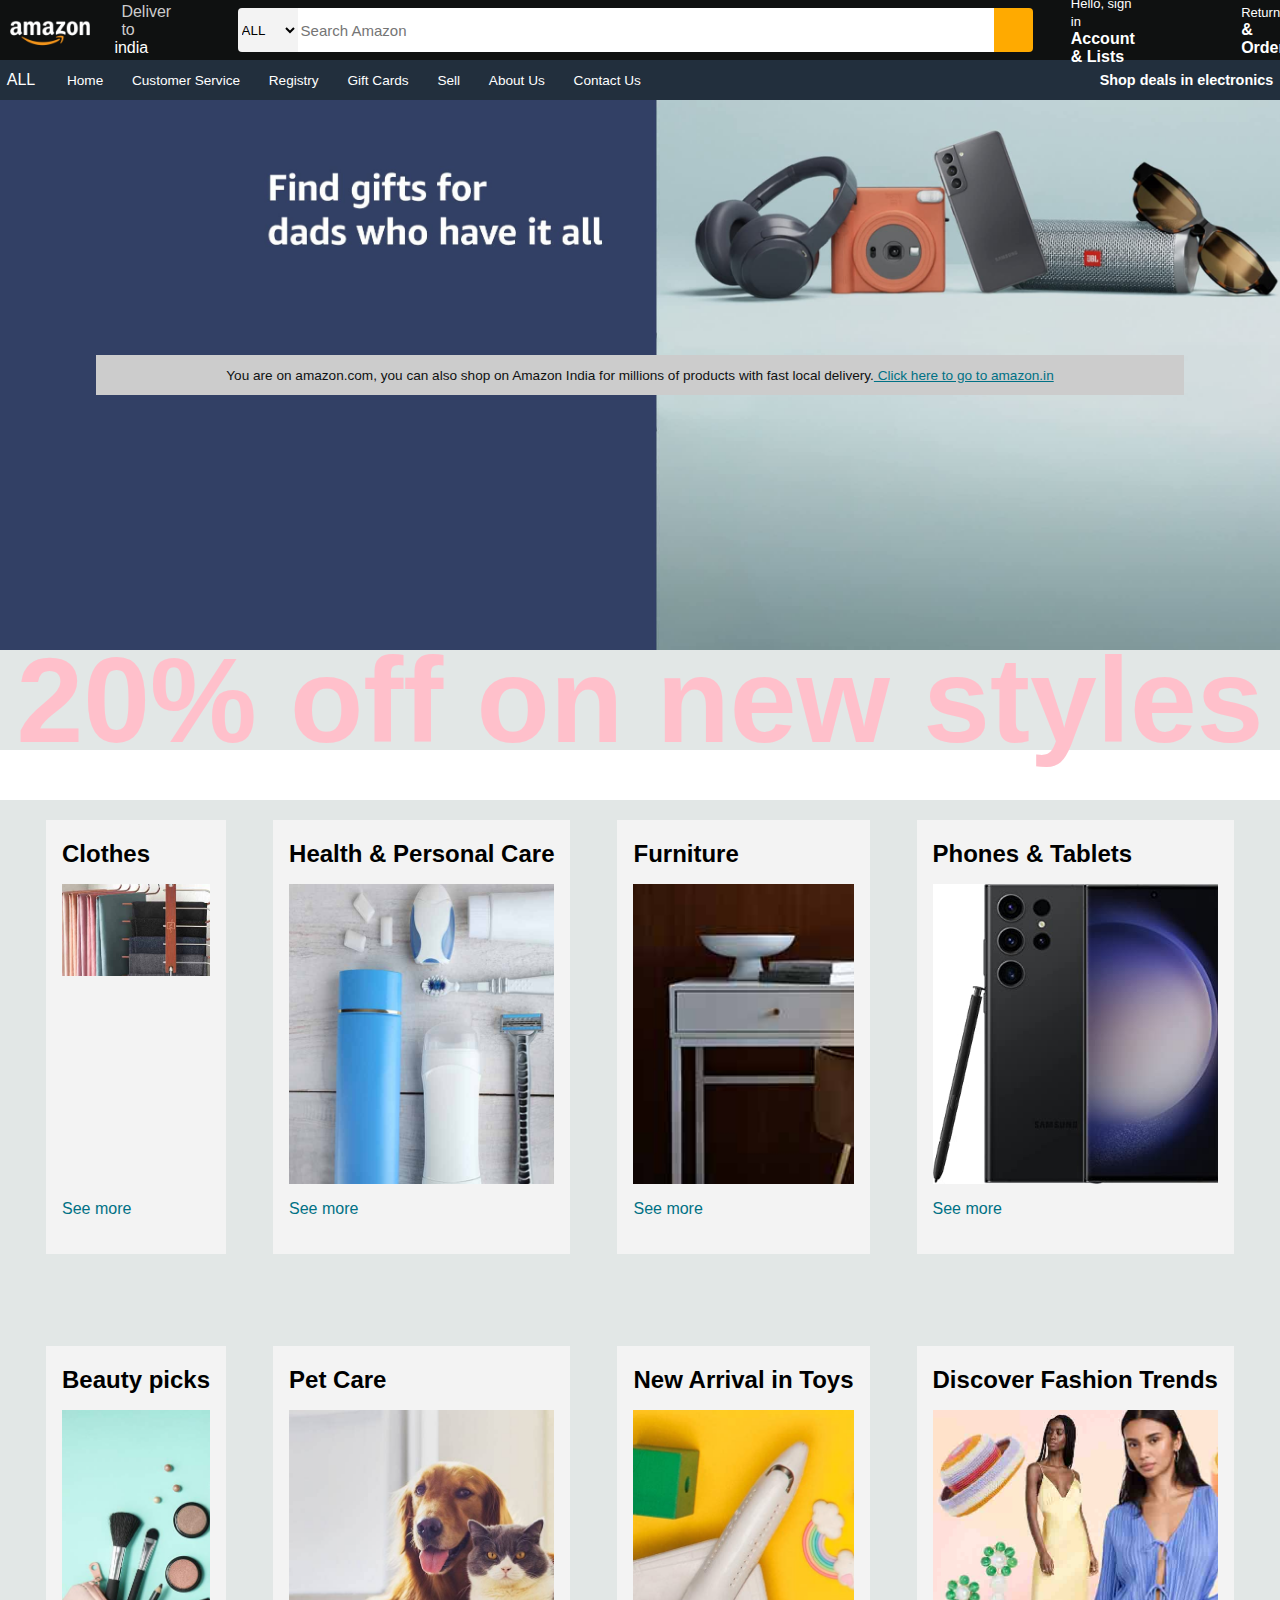
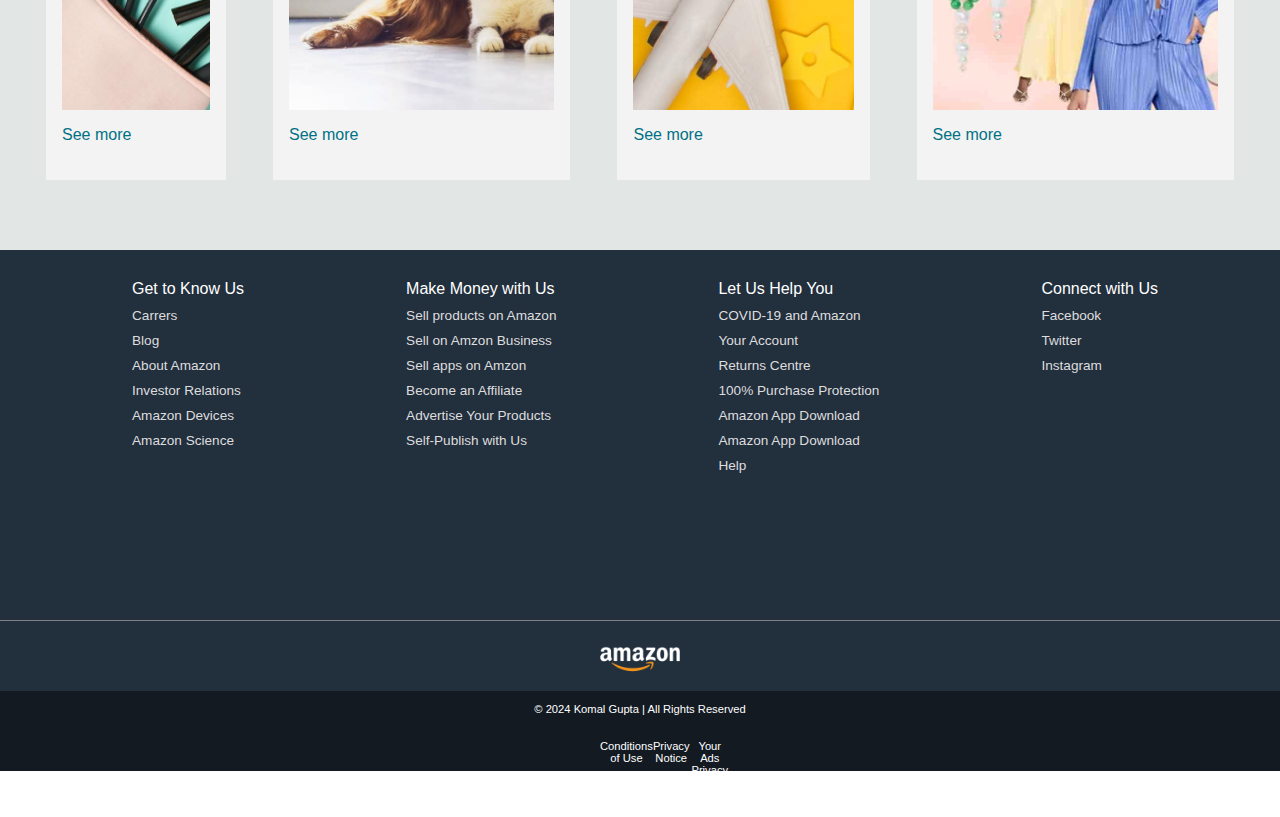
<file: index.html>
<!DOCTYPE html>
<html lang="en">
<head>
    <meta charset="UTF-8">
    <meta name="viewport" content="width=device-width, initial-scale=1.0">
    <title>AMAZON</title>
    <link rel="stylesheet" href="https://cdnjs.cloudflare.com/ajax/libs/font-awesome/6.4.0/css/all.min.css" integrity="sha512-iecdLmaskl7CVkqkXNQ/ZH/XLlvWZOJyj7Yy7tcenmpD1ypASozpmT/E0iPtmFIB46ZmdtAc9eNBvH0H/ZpiBw==" crossorigin="anonymous" referrerpolicy="no-referrer" />
    <link rel="stylesheet" href="style.css"> 
</head>
<body>
    <!---=============================header============================-->

    <header>
    <!--nav-->

    <div class="navbar">
        <div class="nav-logo">
            <div class="logo"></div>
        </div>
        <div class="nav-address">
             <p class="add-first">Deliver to</p>
             <div class="add-icon">
                <i class="fa-solid fa-location-dot"></i>
                <p class="add-second">india</p>
                </div>
        </div>
        <div class="nav-search">
            <select class="search-select">
                <option>ALL</option>
                <option>Arts & Crafts</option>
                <option>Books</option>
                <option>Computers</option>
                <option>Deals</option>
                <option>Digital Music</option>
                <option>Electronics</option>
                <option>Men's Fashion</option>
                <option>Sports & Outdoors</option>
                <option>Video Games</option>
            </select>
            <input class="h" placeholder="Search Amazon">
            <div class="search-icon">
                <i class="fa-solid fa-magnifying-glass"></i>
            </div>
        </div>
        <div class="nav-signin">
            <p><span>Hello, sign in</span></p>
            <p class="nav-second">Account & Lists</p>
        </div>
        <div class="nav-icon">
            <i class="fa-solid fa-caret-down"></i>
        </div>
        <div class="nav-return">
            <p><span>Returns</span></p>
            <p class="nav-second">& Orders</p>
        </div>
        <div class="nav-cart">
            <i class="fa-solid fa-cart-shopping"></i>
        </div>
        
    </div>

    <div class="panel">
        <div class="panel-all">
            <i class="fa-solid fa-bars"></i>
            ALL
        </div>
        <div class="panel-ops">
            <p><a href="index.html"  target="_self">    Home</a></p>
            <p><a href="#service"  target="_self">Customer Service</a></p>
            <p>Registry</p>
            <p>Gift Cards</p>
            <p>Sell</p>
            <p><a href="about.html"  target="_self">About Us</a></p>
            <p><a href="contactus.html"  target="_self">Contact Us</a></p>
        </div>
        <div class="Panel-deals">
            Shop deals in electronics 
        </div>
    </div>

    </header>

    <!--=============================services=======================-->

    <section class="part2">
        <div class="hero-section">
            <div class="hero-msg">
                <p>You are on amazon.com, you can also shop on Amazon India for millions of products with fast local delivery.<a href="https://www.amazon.in/"> Click here to go to amazon.in
                </a><p> 
            </div>
        </div>
        <div class="message">
            <p class="o">20% off on new styles</p>
        </div></section>

        
        <div class="shop-section" >
            <div class="box1 box">
                <div class="box-content">
                <h2>Clothes</h2>
                <div class="box-img1"></div>
                <p class="i">See more</p>
            </div>
            </div>
           
            <div class=" box2 box">
                <div class="box-content">
                    <h2>Health & Personal Care</h2>
                    <div class="box-img2"></div>
                    <p class="i">See more</p>
                </div>
            </div>
            <div class=" box3 box">
                <div class="box-content">
                    <h2>Furniture</h2>
                    <div class="box-img3"></div>
                    <p class="i">See more</p>
                </div>
            </div>
    
            <div class=" box4 box" id="service">
                <div class="box-content">
                    <h2>Phones & Tablets</h2>
                    <div class="box-img4"></div>
                    <p class="i">See more</p>
                </div>
            </div>
    
            <div class=" box5 box">
                <div class="box-content">
                    <h2>Beauty picks</h2>
                    <div class="box-img5"></div>
                    <p class="i">See more</p>
                </div>
            </div>
    
            <div class=" box6 box">
                <div class="box-content">
                    <h2>Pet Care</h2>
                    <div class="box-img6"></div>
                    <p class="i">See more</p>
                </div>
            </div>
    
            <div class=" box7 box">
                <div class="box-content">
                    <h2>New Arrival in Toys</h2>
                    <div class="box-img7"></div>
                    <p class="i">See more</p>
                </div>
            </div>
            
            
            <div class=" box8 box">
                <div class="box-content">
                    <h2>Discover Fashion Trends</h2>
                    <div class="box-img8"></div>
                    <p class="i">See more</p>
                </div>
            </div>
        </div>
    

    <!---================================footer==========================-->
    <footer>
        <div class="foot-panel1">
            Back to Top
        </div>
        <div class="foot-panel2">
            <ul>
                <p>Get to Know Us</p>
                <a>Carrers</a>
                <a>Blog</a>
                <a>About Amazon</a>
                <a>Investor Relations</a>
                <a>Amazon Devices</a>
                <a>Amazon Science</a>
            </ul>
            <ul>
                <p>Make Money with Us</p>
                <a>Sell products on Amazon</a>
                <a>Sell on Amzon Business</a>
                <a>Sell apps on Amzon</a>
                <a>Become an Affiliate</a>
                <a>Advertise Your Products</a>
                <a>Self-Publish with Us</a>
            </ul>
            <ul>
                <p>Let Us Help You</p>
                <a>COVID-19 and Amazon</a>
                <a>Your Account</a>
                <a>Returns Centre</a>
                <a>100% Purchase Protection</a>
                <a>Amazon App Download</a>
                <a>Amazon App Download</a>
                <a>Help</a>
            </ul>
            <ul>
                <p>Connect with Us</p>
                <a>Facebook</a>
                <a>Twitter</a>
                <a>Instagram</a>
            </ul>
        </div>
        <div class="foot-panel3">
            <div class="logo"></div>
            
        </div>
        <div class="foot-panel4"><br>
            <a>&copy; 2024 Komal Gupta | All Rights Reserved</a>
            <div class="pages">
                <a>Conditions of Use </a>
                <a> Privacy Notice</a>
                <a>Your Ads Privacy Choices</a>
                
            </div><br>
            <div class="copyright">
                &copy; 1996-2023, Amazon.com, Inc. or its affiliates
            </div>
        </div>
    </footer>
</body>
</html>
</file>
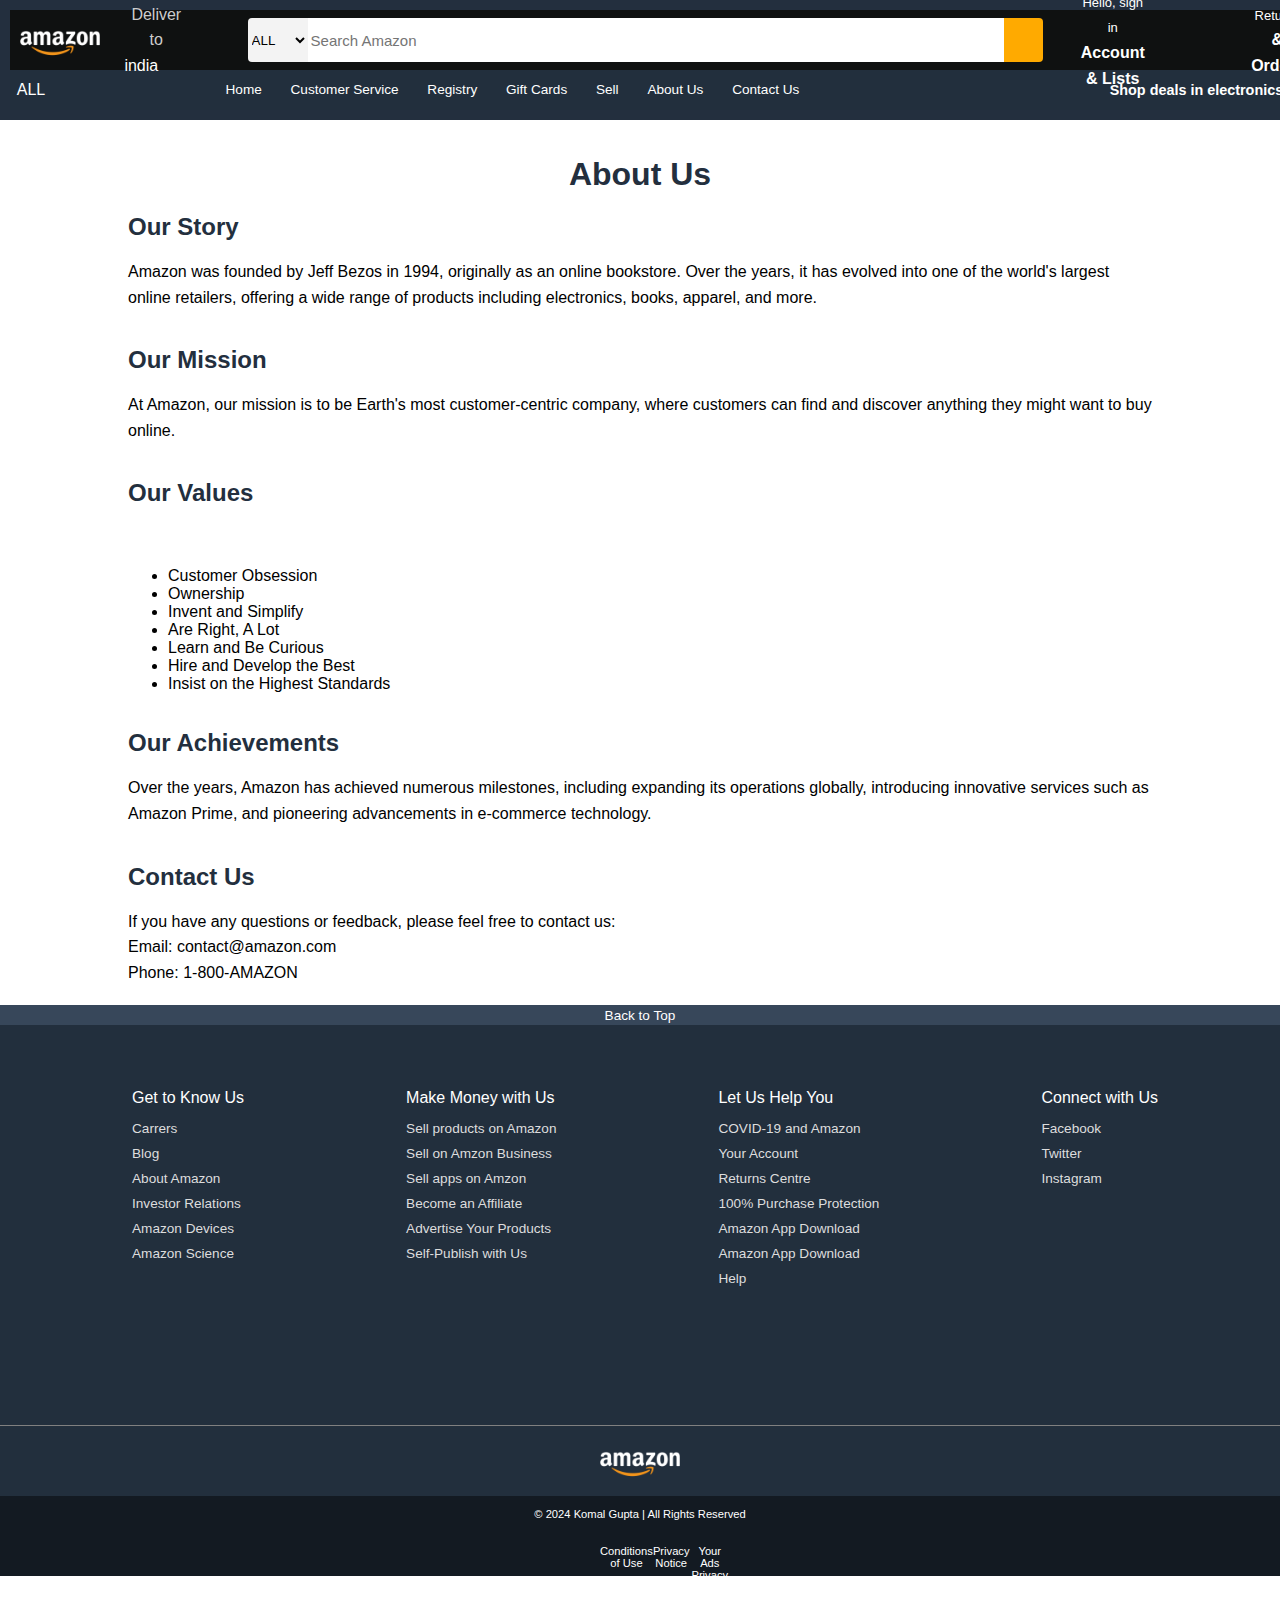
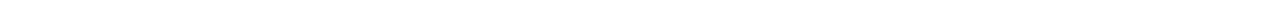
<file: about.html>
<!DOCTYPE html>
<html lang="en">
<head>
    <meta charset="UTF-8">
    <meta name="viewport" content="width=device-width, initial-scale=1.0">
    <title>About Us - Amazon</title>
    <link rel="stylesheet" href="style.css"> 
    <style>
       
        body {
            font-family: Arial, sans-serif;
            margin: 0;
            padding: 0;
        }
        header {
            background-color: #232f3e;
            color: #ffffff;
            padding: 10px;
            text-align: center;
        }
        .container {
            width: 80%;
            margin: 0 auto;
            padding: 20px;
        }
        h1 {
            color: #232f3e;
            text-align: center;
        }

         h2 {
            color: #232f3e;
            text-align: left;
        }
        p {
            line-height: 1.6;
        }
    </style>
</head>
<body>
    <!--============================header========================-->
    <header>

    <!--nav-->
    
        <div class="navbar">
            <div class="nav-logo">
                <div class="logo"></div>
            </div>
            <div class="nav-address">
                 <p class="add-first">Deliver to</p>
                 <div class="add-icon">
                    <i class="fa-solid fa-location-dot"></i>
                    <p class="add-second">india</p>
                    </div>
            </div>
            <div class="nav-search">
                <select class="search-select">
                    <option>ALL</option>
                    <option>Arts & Crafts</option>
                    <option>Books</option>
                    <option>Computers</option>
                    <option>Deals</option>
                    <option>Digital Music</option>
                    <option>Electronics</option>
                    <option>Men's Fashion</option>
                    <option>Sports & Outdoors</option>
                    <option>Video Games</option>
                </select>
                <input class="h" placeholder="Search Amazon">
                <div class="search-icon">
                    <i class="fa-solid fa-magnifying-glass"></i>
                </div>
            </div>
            <div class="nav-signin">
                <p><span>Hello, sign in</span></p>
                <p class="nav-second">Account & Lists</p>
            </div>
            <div class="nav-icon">
                <i class="fa-solid fa-caret-down"></i>
            </div>
            <div class="nav-return">
                <p><span>Returns</span></p>
                <p class="nav-second">& Orders</p>
            </div>
            <div class="nav-cart">
                <i class="fa-solid fa-cart-shopping"></i>
            </div>
            
        </div>
    
        <div class="panel">
            <div class="panel-all">
                <i class="fa-solid fa-bars"></i>
                ALL
            </div>
            <div class="panel-ops">
                <p><a href="index.html"  target="_self">    Home</a></p>
                <p><a href="index.html" id="#service" target="_self">Customer Service</a></p>
                <p>Registry</p>
                <p>Gift Cards</p>
                <p>Sell</p>
                <p><a href="#about"  target="_self">About Us</a></p>
                <p><a href="contactus.html" class="contact-container">Contact Us</a></p>
            </div>
            <div class="Panel-deals">
                Shop deals in electronics 
            </div>
        </div>
    
        </header><br><br>

        <!--========================content =====================-->
        <h1>About Us</h1>
    <div class="container">
        <h2>Our Story</h2><br>
        <p>Amazon was founded by Jeff Bezos in 1994, originally as an online bookstore. Over the years, it has evolved into one of the world's largest online retailers, offering a wide range of products including electronics, books, apparel, and more.</p><br><br>
        
        <h2>Our Mission</h2><br>
        <p>At Amazon, our mission is to be Earth's most customer-centric company, where customers can find and discover anything they might want to buy online.</p><br><br>
        
        <h2>Our Values</h2>
        <ul>
            <li>Customer Obsession</li>
            <li>Ownership</li>
            <li>Invent and Simplify</li>
            <li>Are Right, A Lot</li>
            <li>Learn and Be Curious</li>
            <li>Hire and Develop the Best</li>
            <li>Insist on the Highest Standards</li>
        </ul><br><br>

        <h2>Our Achievements</h2><br>
        <p>Over the years, Amazon has achieved numerous 
            milestones, including expanding its operations 
            globally, introducing innovative services such 
            as Amazon Prime, and pioneering advancements 
            in e-commerce technology.</p><br><br>
        
        <h2>Contact Us</h2><br>
        <p>If you have any questions or feedback, please feel free to contact us:</p>
        <p>Email: contact@amazon.com</p>
        <p>Phone: 1-800-AMAZON</p>
    </div>

    <!---======================footer===================-->
    <footer>
        <div class="foot-panel1">
            Back to Top
        </div>
        <div class="foot-panel2">
            <ul>
                <p>Get to Know Us</p>
                <a>Carrers</a>
                <a>Blog</a>
                <a>About Amazon</a>
                <a>Investor Relations</a>
                <a>Amazon Devices</a>
                <a>Amazon Science</a>
            </ul>
            <ul>
                <p>Make Money with Us</p>
                <a>Sell products on Amazon</a>
                <a>Sell on Amzon Business</a>
                <a>Sell apps on Amzon</a>
                <a>Become an Affiliate</a>
                <a>Advertise Your Products</a>
                <a>Self-Publish with Us</a>
            </ul>
            <ul>
                <p>Let Us Help You</p>
                <a>COVID-19 and Amazon</a>
                <a>Your Account</a>
                <a>Returns Centre</a>
                <a>100% Purchase Protection</a>
                <a>Amazon App Download</a>
                <a>Amazon App Download</a>
                <a>Help</a>
            </ul>
            <ul>
                <p>Connect with Us</p>
                <a>Facebook</a>
                <a>Twitter</a>
                <a>Instagram</a>
            </ul>
        </div>
        <div class="foot-panel3">
            <div class="logo"></div>
        </div>
        <div class="foot-panel4"><br>
            <a>&copy; 2024 Komal Gupta | All Rights Reserved</a>
            <div class="pages">
                <a>Conditions of Use </a>
                <a> Privacy Notice</a>
                <a>Your Ads Privacy Choices</a>
            </div>
            <div class="copyright">
                &copy; 1996-2023, Amazon.com, Inc. or its affiliates
            </div>
        </div>
    </footer>
</body>
</html>
</file>
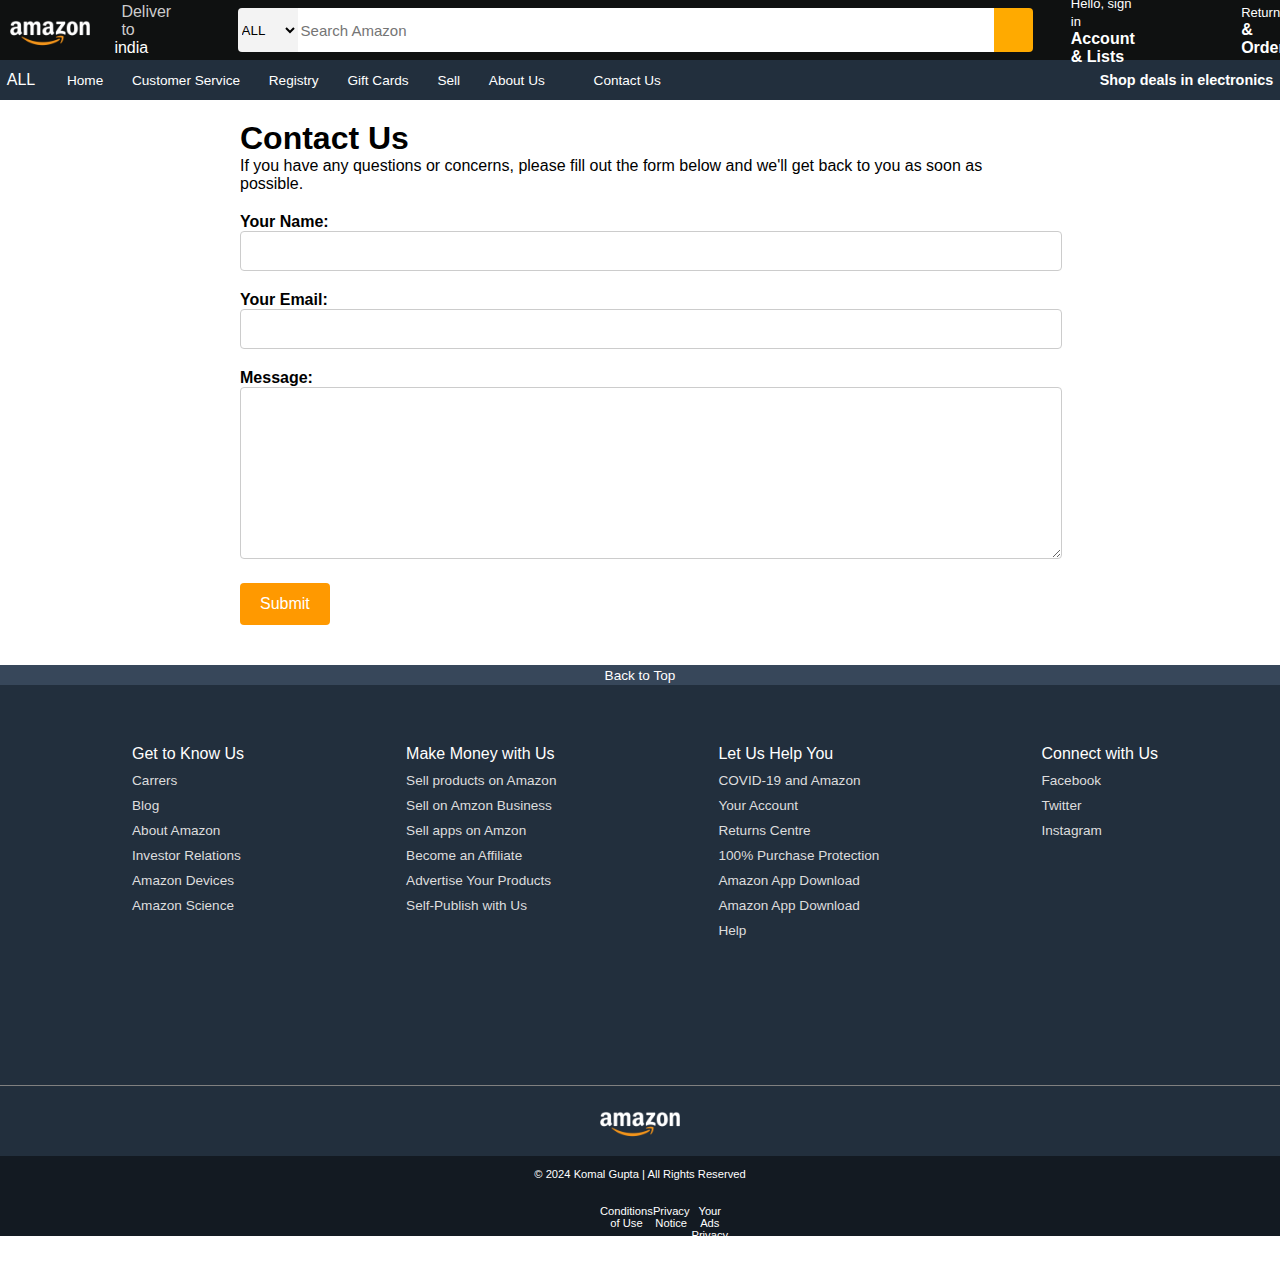
<file: contactus.html>
<!DOCTYPE html>
<html lang="en">
<head>
    <meta charset="UTF-8">
    <meta name="viewport" content="width=device-width, initial-scale=1.0">
    <title>Contact Us - Amazon Clone</title>
    <link rel="stylesheet" href="style.css"> 
    <style>
        
        .contact-container {
            max-width: 800px;
            margin: 0 auto;
            padding: 20px;
        }
        .contact-form {
            margin-top: 20px;
        }
        .form-group {
            margin-bottom: 20px;
        }
        .form-group label {
            display: block;
            font-weight: bold;
        }
        .form-group input[type="text"],
        .form-group input[type="email"],
        .form-group textarea {
            width: 100%;
            padding: 10px;
            font-size: 16px;
            border: 1px solid #ccc;
            border-radius: 4px;
        }
        .form-group textarea {
            height: 150px;
        }
        .form-group input[type="submit"] {
            background-color: #f90;
            color: #fff;
            border: none;
            padding: 12px 20px;
            font-size: 16px;
            cursor: pointer;
            border-radius: 4px;
        }
        .form-group input[type="submit"]:hover {
            background-color: #ffaa00;
        }
    </style>
</head>
<body>
    <header>

    <!--nav-->
    
        <div class="navbar">
            <div class="nav-logo">
                <div class="logo"></div>
            </div>
            <div class="nav-address">
                 <p class="add-first">Deliver to</p>
                 <div class="add-icon">
                    <i class="fa-solid fa-location-dot"></i>
                    <p class="add-second">india</p>
                    </div>
            </div>
            <div class="nav-search">
                <select class="search-select">
                    <option>ALL</option>
                    <option>Arts & Crafts</option>
                    <option>Books</option>
                    <option>Computers</option>
                    <option>Deals</option>
                    <option>Digital Music</option>
                    <option>Electronics</option>
                    <option>Men's Fashion</option>
                    <option>Sports & Outdoors</option>
                    <option>Video Games</option>
                </select>
                <input class="h" placeholder="Search Amazon">
                <div class="search-icon">
                    <i class="fa-solid fa-magnifying-glass"></i>
                </div>
            </div>
            <div class="nav-signin">
                <p><span>Hello, sign in</span></p>
                <p class="nav-second">Account & Lists</p>
            </div>
            <div class="nav-icon">
                <i class="fa-solid fa-caret-down"></i>
            </div>
            <div class="nav-return">
                <p><span>Returns</span></p>
                <p class="nav-second">& Orders</p>
            </div>
            <div class="nav-cart">
                <i class="fa-solid fa-cart-shopping"></i>
            </div>
            
        </div>
    
        <div class="panel">
            <div class="panel-all">
                <i class="fa-solid fa-bars"></i>
                ALL
            </div>
            <div class="panel-ops">
                <p><a href="index.html"  target="_self">    Home</a></p>
                <p><a href="index.html" id="#service" target="_self">Customer Service</a></p>
                <p>Registry</p>
                <p>Gift Cards</p>
                <p>Sell</p>
                <p><a href="about.html"  target="_self">About Us</a></p>
                <p><a href="#contact" class="contact-container">Contact Us</a></p>
            </div>
            <div class="Panel-deals">
                Shop deals in electronics 
            </div>
        </div>
    
        </header>
        <!--=====================contactus==============-->
    <div class="contact-container">
        <h1>Contact Us</h1>
        <p>If you have any questions or concerns, please fill out the form below and we'll get back to you as soon as possible.</p>
        <form class="contact-form" action="#" method="POST">
            <div class="form-group">
                <label for="name">Your Name:</label>
                <input type="text" id="name" name="name" required>
            </div>
            <div class="form-group">
                <label for="email">Your Email:</label>
                <input type="email" id="email" name="email" required>
            </div>
            <div class="form-group">
                <label for="message">Message:</label>
                <textarea id="message" name="message" required></textarea>
            </div>
            <div class="form-group">
                <input type="submit" value="Submit">
            </div>
        </form>
    </div>
    <!--===============footer==========================-->
    <footer>
        <div class="foot-panel1">
            Back to Top
        </div>
        <div class="foot-panel2">
            <ul>
                <p>Get to Know Us</p>
                <a>Carrers</a>
                <a>Blog</a>
                <a>About Amazon</a>
                <a>Investor Relations</a>
                <a>Amazon Devices</a>
                <a>Amazon Science</a>
            </ul>
            <ul>
                <p>Make Money with Us</p>
                <a>Sell products on Amazon</a>
                <a>Sell on Amzon Business</a>
                <a>Sell apps on Amzon</a>
                <a>Become an Affiliate</a>
                <a>Advertise Your Products</a>
                <a>Self-Publish with Us</a>
            </ul>
            <ul>
                <p>Let Us Help You</p>
                <a>COVID-19 and Amazon</a>
                <a>Your Account</a>
                <a>Returns Centre</a>
                <a>100% Purchase Protection</a>
                <a>Amazon App Download</a>
                <a>Amazon App Download</a>
                <a>Help</a>
            </ul>
            <ul>
                <p>Connect with Us</p>
                <a>Facebook</a>
                <a>Twitter</a>
                <a>Instagram</a>
            </ul>
        </div>
        <div class="foot-panel3">
            <div class="logo"></div>
        </div>
        <div class="foot-panel4"><br>
            <a>&copy; 2024 Komal Gupta | All Rights Reserved</a>
            <div class="pages">
                <a>Conditions of Use </a>
                <a> Privacy Notice</a>
                <a>Your Ads Privacy Choices</a>
            </div>
            <div class="copyright">
                &copy; 1996-2023, Amazon.com, Inc. or its affiliates
            </div>
        </div>
    </footer>
</body>
</html>
</file>
<file: style.css>
*{
    margin:0;
    font-family:Arial;
    border: border-box;
    
    
}
body {
    overflow-x: hidden; /* to prevent horizontal scrollbar */
    overflow-y: auto;   /* to allow vertical scrolling if necessary */
}

header{
    width: 100%;
    height: 100%;
}
.navbar{
    height:60px;
    width: 100%;
    background-color: #0f1111;
    color:white;
    display: flex;
    align-items: center;
} 
.panel-ops a{
    text-decoration: none;
    color: white;
    list-style: none;
    
    
}
.nav-logo{
    height: 50px;
    width: 100px;
}
.logo{
    background-image:url("amazon_logo.png");
    background-size: cover;
    height:50px;
    width:100px;
    border:2px transparent;
}
.logo:hover{
    border:0.5px solid whitesmoke;
}
.add-first{
    color:#cccccc;
    font-size:1rem;
    margin-left: 15px;
}
.add-icon{
    display:flex; 
    margin-left:5px;
}
.add-second{
    font-size:1rem;
    margin-left:3px;
    
}
.nav-address{
    border:2px transparent;
    
    padding: 0.4em;
}
.nav-address:hover{
    border:0.5px  solid   whitesmoke; 
}
.nav-search{
    display:flex;
    align-items: center;
    width:800px;
    height:45px;
    margin-left: 55px;
    border:2px transparent;
}

.h{
    
    width:810px;
    height:40px;
    font-size: 15px;
    font-weight: 500;
    border:1px solid white; 
}
.h:hover{
    border:3px solid orange
}

.search-select{
    background-color:#f3f3f3;
    width:60px;
    display: flex;
    align-items: center;
    height:44px;
    margin-left:5px;
    border-top-left-radius: 4px;
    border-bottom-left-radius: 4px;
    border:2px transparent;
}
.search-select:hover{
    background-color: #cccccc;
    border: 3px solid orange;
}
.search-icon{
    background-color:rgb(255, 170, 0);
    width: 45px;
    height: 44.6px;
    display:flex;
    justify-content: center;
    align-items: center;
    font-size: x-large;
    border-top-right-radius: 4px;
    border-bottom-right-radius: 4px; 
    border:2px transparent;   
}
.search-icon:hover{
    background-color:rgb(255, 200, 0);
    border:3px solid orange;
    
}
.nav-icon{
    margin-left: 10px;
}
.nav-signin{
    border:2px transparent;
    margin-left: 35px;
    padding: 0.2em;
    
}
.nav-signin:hover{
    border:0.5px solid white;
    
}
span{
    font-size: small;
}
.nav-second{
    font-size:medium; 
    font-weight: 600;  
}
.nav-return{
    margin-left:90px;
}
.nav-return{
    border:2px transparent;
    padding: 0.2em;
}
.nav-return:hover{
    border:0.5px solid white;
}

.nav-cart{
    font-size: 17px;
    margin-left: 95px; 
    border:2px transparent;
}
.nav-cart:hover{
    border:0.5px solid white;
    padding: 0.1em;
}

.panel{
    height:40px;
    background-color: #222f3d;
    display: flex;
    color:white; 
    align-items: center;
    justify-content: space-evenly;
    
}
.panel-ops p{
    display: inline;

    margin-left: 25px;
    
}
.panel-ops{
    width:70%;
    font-size: 0.85rem;
    margin-right: 155px;
}
.Panel-deals{
    font-size:0.9rem;
    font-weight: 700;
}
.part2{
    width: 100%;
    height: 100%;
}
.hero-section{  
    
    background-image: url("hero_image.jpg");
    background-size: cover;
    height:550px;
    display:flex;
    justify-content: center;
}
.hero-msg{
    background-color: #cccccc;
    color:#0f1111;
    height: 40px;
    display:flex;
    justify-content: center;
    align-items: center;
    font-size: 0.85em;
    position:relative;
    top:255px;
    width:85%;
}
.hero-msg a {
    color: #007185;
} 
.hero-msg a:hover{
    color:coral;
}

.box{

    height:350px;
    width:100%;
    background-color:#f3f3f3;
    padding:20px 0px 4em;
    margin-top: 20px;
    margin-bottom:55px;
    border: 2px transparent;
    

}
.box:hover{
    border: 2px solid orange ;
}

 
.shop-section{
    
    display:grid;
    grid-template-columns: auto auto  auto auto;
    grid-gap:1px 1px;
    
    height:1050px;


    justify-content: space-evenly;
    background-color: #e2e7e6;
}
.box-img1{
    background-image: url("box1_image.jpg");
    height: 300px;
    background-size: contain;
    background-repeat: no-repeat;
    margin-top: 1rem;
    margin-bottom: 1rem;
}
.box-content{
    margin-left:1rem;
    margin-right:1rem;   
}
.box-content p{
        color:#007185;
}


.box-img2{
    background-image: url("box2_image.jpg");
    height: 300px;
    background-size: cover;
    background-repeat: no-repeat;
    margin-top: 1rem;
    margin-bottom: 1rem;
}

.box-img3{
    background-image: url("box3_image.jpg");
    height: 300px;
    background-size: cover;
    background-repeat: no-repeat;
    margin-top: 1rem;
    margin-bottom: 1rem;
}

.box-img4{
    background-image: url("box4_image.jpg");
    height: 300px;
    background-size: cover;
    background-repeat: no-repeat;
    margin-top: 1rem;
    margin-bottom: 1rem;
}

.box-img5{
    background-image: url("box5_image.jpg");
    height: 300px;
    background-size: cover;
    background-repeat: no-repeat;
    margin-top: 1rem;
    margin-bottom: 1rem;
}

.box-img6{
    background-image: url("box6_image.jpg");
    height: 300px;
    background-size: cover;
    background-repeat: no-repeat;
    margin-top: 1rem;
    margin-bottom: 1rem;
}

.box-img7{
    background-image: url("box7_image.jpg");
    height: 300px;
    background-size: cover;
    background-repeat: no-repeat;
    margin-top: 1rem;
    margin-bottom: 1rem;
}

.box-img8{
    background-image: url("box8_image.jpg");
    height: 300px;
    background-size: cover;
    background-repeat: no-repeat;
    margin-top: 1rem;
    margin-bottom: 1rem;
}

.footer{
    margin-top: 75px;
    width: 100%;
    height: 100%;
}
.foot-panel1{
    background-color:#37475a;
    color:white;
    height: 20px;
    display: flex;
    justify-content:center;
    align-items:center;
    font-size: 0.85em;
}
.foot-panel2{
    background-color: #222f3d;
    color:white;
    height:400px;
    display: flex;
    justify-content: space-evenly;
}
ul a {
    color: #dddddd;
    display: block;
    font-size:0.85em;
    margin-top:10px;
}
ul{
    margin-top:60px;
    margin-right: 30px;
}
.foot-panel3{
    background-color: #222f3d;
    color:white;
    border-top:0.1px solid gray;
    height:70px;
    display:flex;
    justify-content: center;
    align-items:center;
}
.logo{
    background-image:url("amazon_logo.png");
    background-size:cover;
    height:50px;
    width:100px;
}
.foot-panel4{
    background-color:#131A22;
    color:white;
    height:80px;
    font-size: 0.7em;
    text-align: center;
}
.pages{
    padding-top:25px;
    display: flex;
    justify-content: space-evenly;
    margin-left: 600px;
    margin-right: 575px;
}
.copyright{
    padding-top:5px; 
}
.panel-all:hover{
    border: 0.5px solid whitesmoke;
    padding: 0.6em;
}
.panel-ops p:hover{
    border:0.5px solid whitesmoke;
    padding:0.8em;
}
.Panel-deals:hover{
        border:0.5px solid whitesmoke;
        padding:0.7em;
}
.shop-section{
    
    position:relative;
    top:50px;
}
.i:hover{
    color:orange;
}
.message{
    background-color: #e2e7e6;
    height:100px;
    color:pink;
    display: flex;
    justify-content: center;
    align-items: center;
    font-family:cursive;
    font-style:dot;
    font-weight: 800;
    font-size:120px;
    transition-property: color;
    transition-duration: 1s;
} 
.message:hover{
    border:2px solid whitesmoke;
    color:black;
}
</file>
